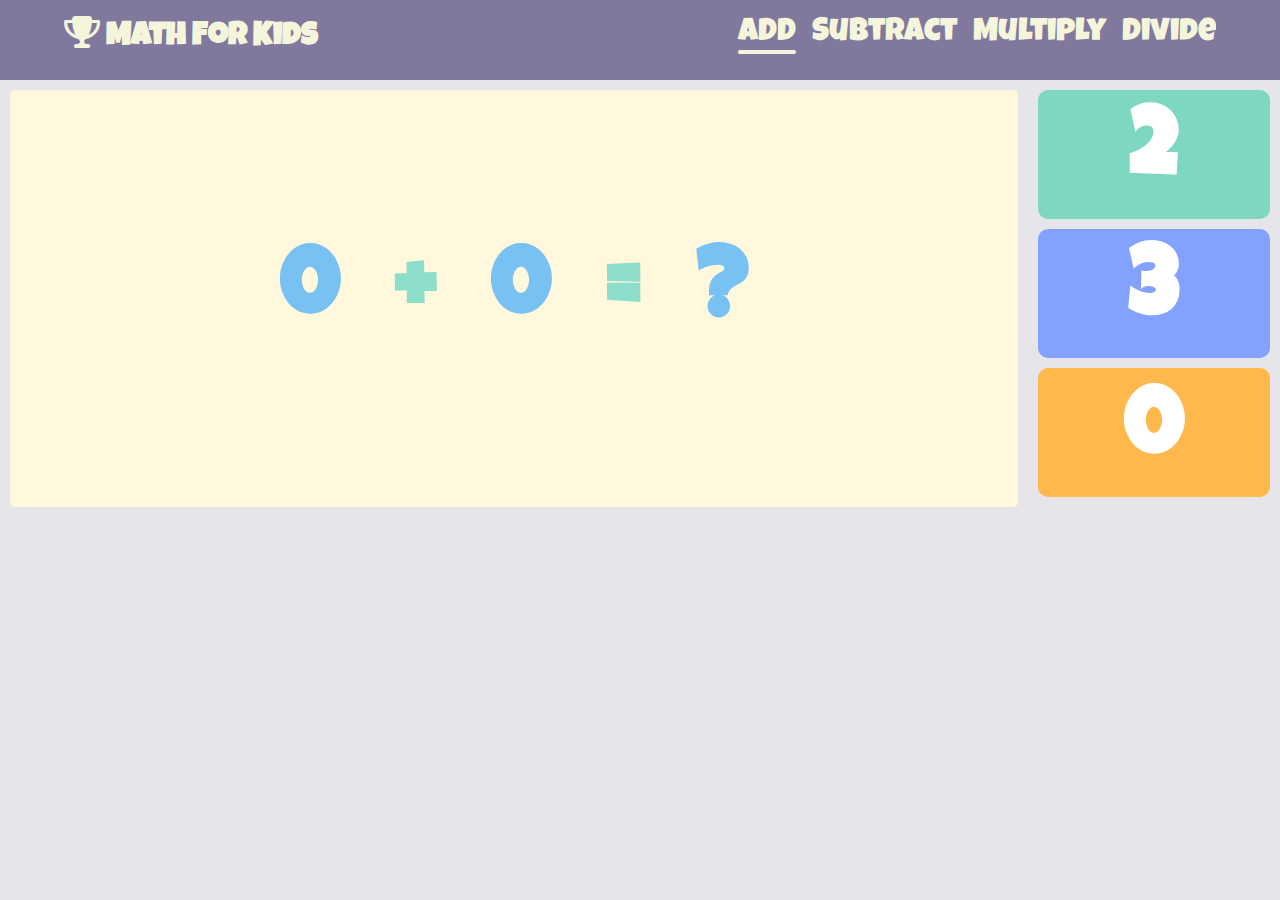
<file: index.html>
<!DOCTYPE html>
<html lang="en">

<head>
    <meta charset="UTF-8">
    <meta name="viewport" content="width=device-width, initial-scale=1.0">
    <link rel="preconnect" href="https://fonts.googleapis.com">
    <link rel="preconnect" href="https://fonts.gstatic.com" crossorigin>
    <link href="https://fonts.googleapis.com/css2?family=Chivo:wght@600&family=Luckiest+Guy&display=swap" rel="stylesheet">
        <link rel="stylesheet" href="https://cdnjs.cloudflare.com/ajax/libs/font-awesome/6.5.1/css/all.min.css">
    <link rel="stylesheet" href="index.css">
    <title>Add</title>
</head>

<body>
   <audio id="audio">
    <source src="wrong.mp3">
   </audio>
    <nav>
        <div class="container">
            <h1><i class="fa-solid fa-trophy"></i> Math For Kids</h1>
            <ul class="types">
                <li class="current"><a href="index.html">ADD</a></li>
                <li><a href="sub.html">Subtract</a></li>
                <li><a href="multi.html">Multiply</a></li>
                <li><a href="divide.html">Divide</a></li>
            </ul>
        </div>
    </nav>
    
    <section>
        <div class="equationSection">
            <div class="equation">
                <h2 id="num1">1</h2>
                <h2 id="operator">+</h2>
                <h2 id="num2">2</h2>
                <h2>=</h2>
                <h2 id="answer">?</h2>
          
            <div class="knowTrue">
                <h2 class="good">Great Job</h2>
                <h2 class="try">Try Another One</h2>
            </div>
        </div>
            <div class="answers">
                <h2 id="option1">2</h2>
                <h2 id="option2">3</h2>
                <h2 id="option3">8</h2>
            </div>
        
    </div>
    </section>


   <script src="add.js"></script>
</body>

</html>
</file>
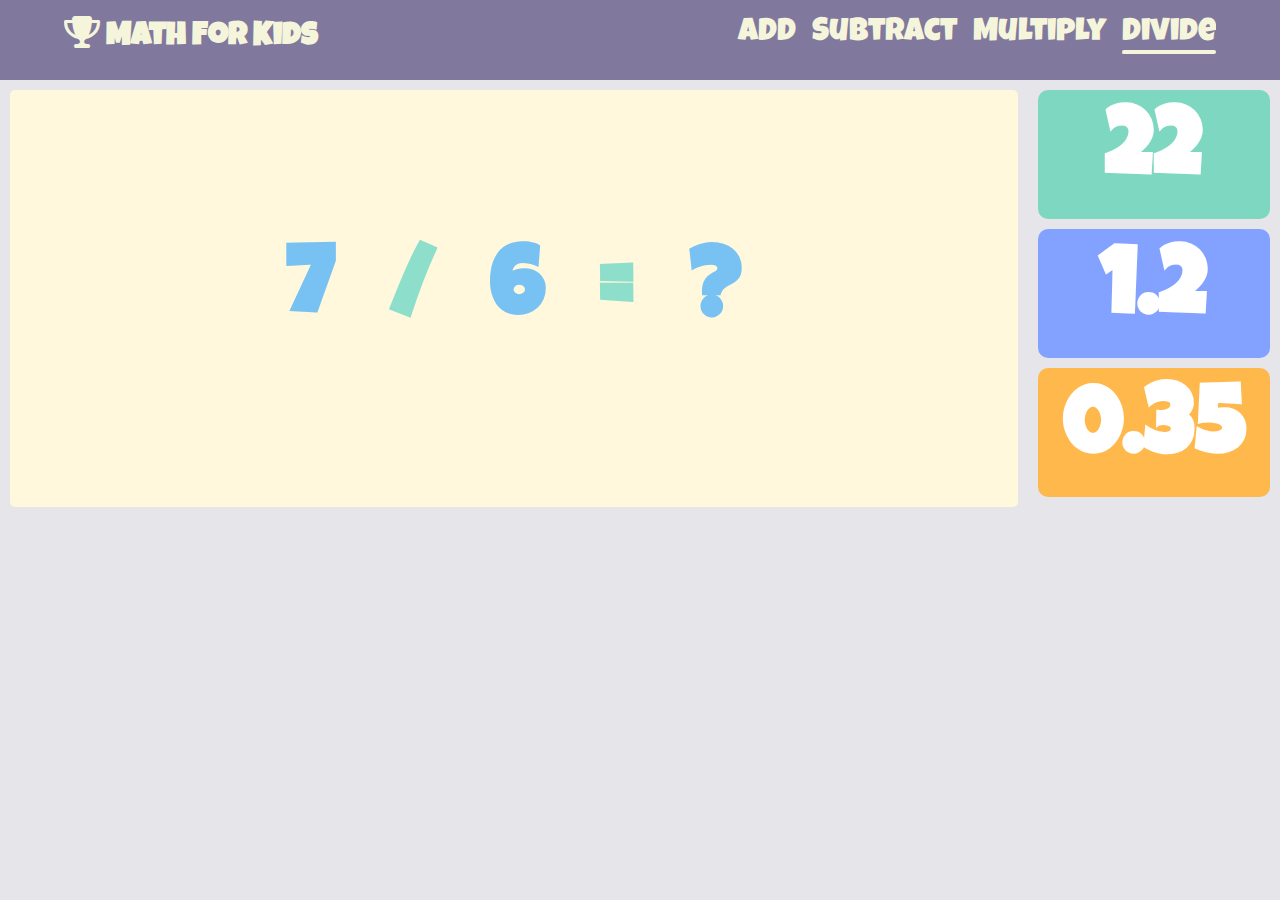
<file: divide.html>
<!DOCTYPE html>
<html lang="en">

<head>
    <meta charset="UTF-8">
    <meta name="viewport" content="width=device-width, initial-scale=1.0">
    <link rel="preconnect" href="https://fonts.googleapis.com">
    <link rel="preconnect" href="https://fonts.gstatic.com" crossorigin>
    <link href="https://fonts.googleapis.com/css2?family=Chivo:wght@600&family=Luckiest+Guy&display=swap" rel="stylesheet">
        <link rel="stylesheet" href="https://cdnjs.cloudflare.com/ajax/libs/font-awesome/6.5.1/css/all.min.css">
    <link rel="stylesheet" href="index.css">
    <title>Add</title>
</head>

<body>
   <audio id="audio">
    <source src="wrong.mp3">
   </audio>
    <nav>
        <div class="container">
            <h1><i class="fa-solid fa-trophy"></i> Math For Kids</h1>
            <ul class="types">
                <li><a href="index.html">ADD</a></li>
                <li><a href="sub.html">Subtract</a></li>
                <li><a href="multi.html">Multiply</a></li>
                <li class="current"><a href="divide.html">Divide</a></li>
            </ul>
        </div>
    </nav>
    
    <section>
        <div class="equationSection">
            <div class="equation">
                <h2 id="num1">1</h2>
                <h2 id="operator">/</h2>
                <h2 id="num2">2</h2>
                <h2>=</h2>
                <h2 id="answer">?</h2>
                <div class="knowTrue">
                    <h2 class="good">Great Job</h2>
                    <h2 class="try">Try Another One</h2>
                </div>
            </div>
            <div class="answers">
                <h2 id="option1">2</h2>
                <h2 id="option2">3</h2>
                <h2 id="option3">8</h2>
            </div>
        
    </div>
    </section>


   <script src="divide.js"></script>
</body>

</html>
</file>
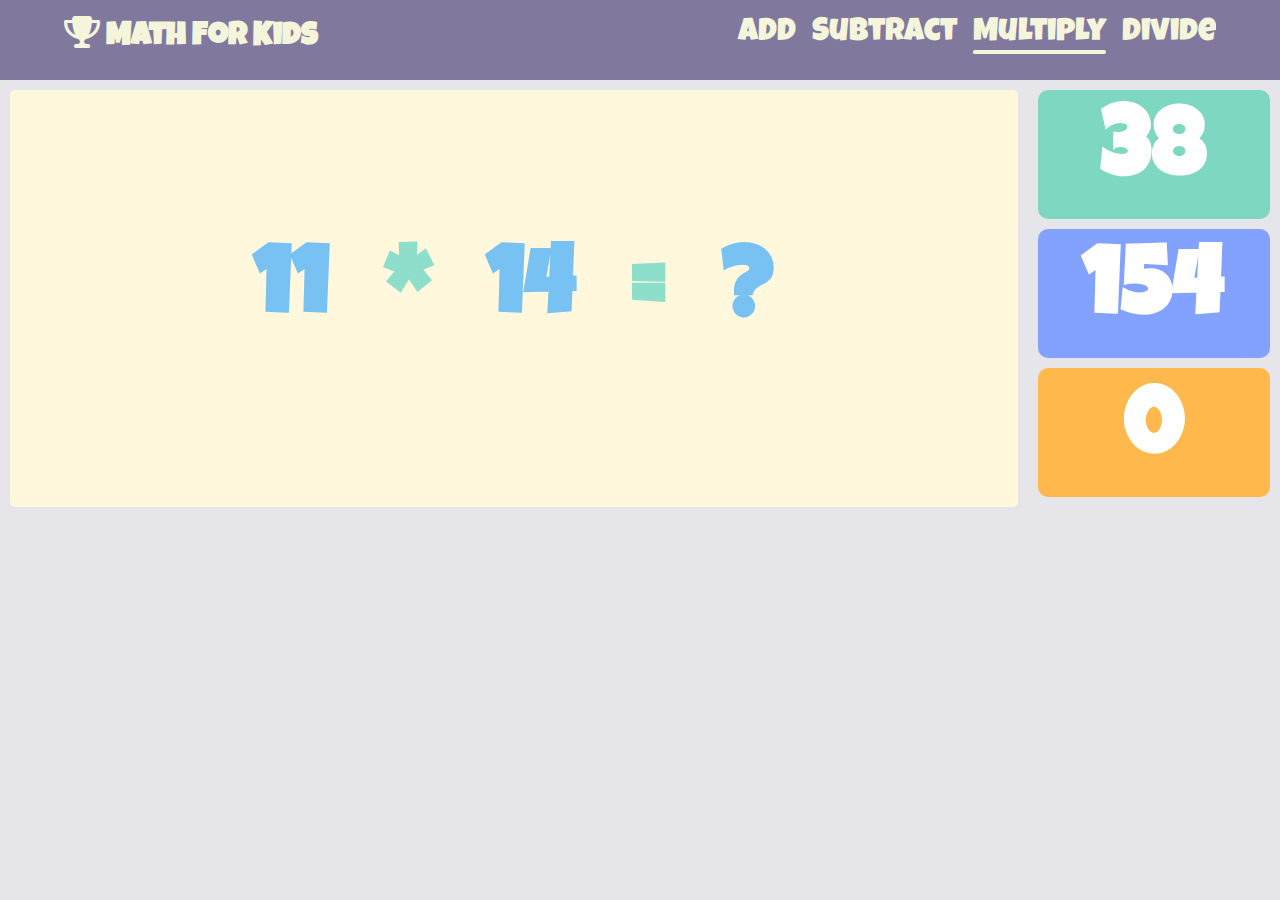
<file: multi.html>
<!DOCTYPE html>
<html lang="en">

<head>
    <meta charset="UTF-8">
    <meta name="viewport" content="width=device-width, initial-scale=1.0">
    <link rel="preconnect" href="https://fonts.googleapis.com">
    <link rel="preconnect" href="https://fonts.gstatic.com" crossorigin>
    <link href="https://fonts.googleapis.com/css2?family=Chivo:wght@600&family=Luckiest+Guy&display=swap" rel="stylesheet">
        <link rel="stylesheet" href="https://cdnjs.cloudflare.com/ajax/libs/font-awesome/6.5.1/css/all.min.css">
    <link rel="stylesheet" href="index.css">
    <title>Add</title>
</head>

<body>
   <audio id="audio">
    <source src="wrong.mp3">
   </audio>
    <nav>
        <div class="container">
            <h1><i class="fa-solid fa-trophy"></i> Math For Kids</h1>
            <ul class="types">
                <li><a href="index.html">ADD</a></li>
                <li><a href="sub.html">Subtract</a></li>
                <li class="current"><a href="multi.html">Multiply</a></li>
                <li><a href="divide.html">Divide</a></li>
            </ul>
        </div>
    </nav>
    
    <section>
        <div class="equationSection">
            <div class="equation">
                <h2 id="num1">1</h2>
                <h2 id="operator">*</h2>
                <h2 id="num2">2</h2>
                <h2>=</h2>
                <h2 id="answer">?</h2>
                <div class="knowTrue">
                    <h2 class="good">Great Job</h2>
                    <h2 class="try">Try Another One</h2>
                </div>
            </div>
            <div class="answers">
                <h2 id="option1">2</h2>
                <h2 id="option2">3</h2>
                <h2 id="option3">8</h2>
            </div>
        
    </div>
    </section>


   <script src="multi.js"></script>
</body>

</html>
</file>
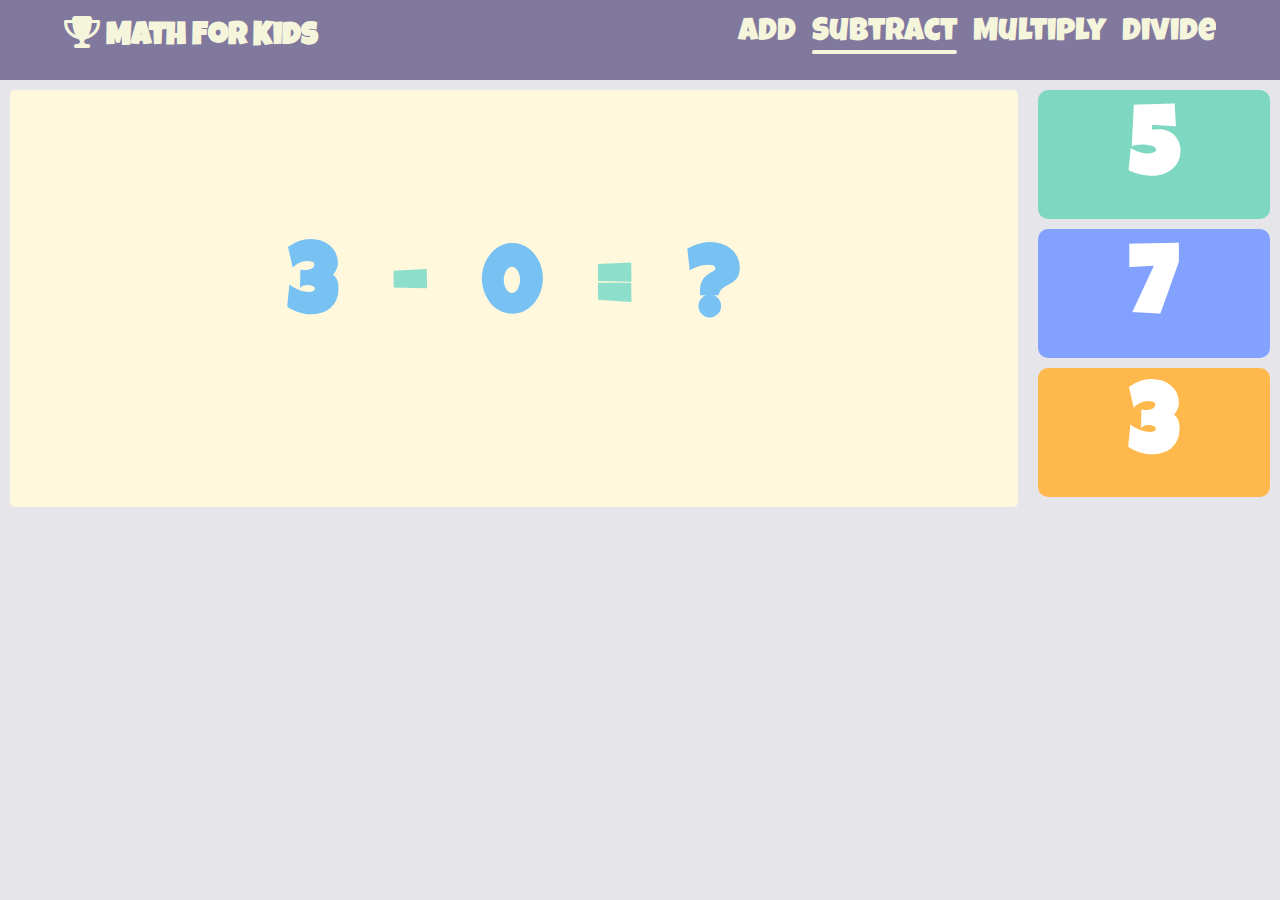
<file: sub.html>
<!DOCTYPE html>
<html lang="en">

<head>
    <meta charset="UTF-8">
    <meta name="viewport" content="width=device-width, initial-scale=1.0">
    <link rel="preconnect" href="https://fonts.googleapis.com">
    <link rel="preconnect" href="https://fonts.gstatic.com" crossorigin>
    <link href="https://fonts.googleapis.com/css2?family=Chivo:wght@600&family=Luckiest+Guy&display=swap" rel="stylesheet">
        <link rel="stylesheet" href="https://cdnjs.cloudflare.com/ajax/libs/font-awesome/6.5.1/css/all.min.css">
    <link rel="stylesheet" href="index.css">
    <title>Add</title>
</head>

<body>
   <audio id="audio">
    <source src="wrong.mp3">
   </audio>
    <nav>
        <div class="container">
            <h1><i class="fa-solid fa-trophy"></i> Math For Kids</h1>
            <ul class="types">
                <li><a href="index.html">ADD</a></li>
                <li class="current"><a href="sub.html">Subtract</a></li>
                <li><a href="multi.html">Multiply</a></li>
                <li><a href="divide.html">Divide</a></li>
            </ul>
        </div>
    </nav>
    
    <section>
        <div class="equationSection">
            <div class="equation">
                <h2 id="num1">1</h2>
                <h2 id="operator">-</h2>
                <h2 id="num2">2</h2>
                <h2>=</h2>
                <h2 id="answer">?</h2>
                <div class="knowTrue">
                    <h2 class="good">Great Job</h2>
                    <h2 class="try">Try Another One</h2>
                </div>
            </div>
            <div class="answers">
                <h2 id="option1">2</h2>
                <h2 id="option2">3</h2>
                <h2 id="option3">8</h2>
            </div>
        
    </div>
    </section>


   <script src="sub.js"></script>
</body>

</html>
</file>
<file: index.css>
* {
    box-sizing: border-box;
    padding: 0;
    margin: 0;
}

body {
    font-family: "Luckiest Guy", cursive;
    background-color: #e6e6ea;
}

nav {
    /* background-color: #ae445a; */
    height: 80px;
    /* background-color: #BEADFA; */
    background-color: rgba(117, 107, 150, 0.9);
}

.container {
    width: 90%;
    margin: auto;
    overflow: hidden;
    padding: 16px 0;
    display: flex;
    justify-content: space-between;
    align-items: center;
}

.types {
    display: flex;
    justify-content: flex-end;
    gap: 16px;
    font-size: 2rem;
}

.types li {
    list-style: none;
}

.types li a {
    text-decoration: none;
    color: beige;
}

nav h1 {
    font-size: 2rem;
    color: beige;
}

.current a::after {
    content: "_";
    background-color: beige;
    width: auto;
    border-radius: 2px;
    font-size: 4px;
    display: block;
}

.equationSection {
    display: flex;
}

.equation {
    flex: 80%;
    text-align: center;
    background-color: cornsilk;
    border-radius: 5px;
    padding-top: 12%;
    /* top right bottom left */
    margin: 10px 10px 0 10px;
    font-size: 4rem;
}

.answers {
    flex: 20%;
}

#num1 {
    color: #78C1F3;
}

#operator {
    color: #8DDFCB;
}

#num2 {
    color: #78C1F3;
}

.knowTrue .good {
    display: none;
}

.knowTrue .try {
    display: none;
}

.equation h2 {
    display: inline;
    color: #8DDFCB;
    padding: 20px;
}

#answer {
    color: #78C1F3;
}

.answers {
    font-size: 4rem;
    text-align: center;
    color: #fff;
    cursor: pointer;
    transition: 4s;
}


#option1 {
    background-color: #7ED7C1;
    border-radius: 10px;
    padding: 16px;
    margin: 10px;
}

#option1:hover {
    background-color: rgba(126, 215, 193, 0.5);
}

#option2 {
    background-color: #83A2FF;
    border-radius: 10px;
    padding: 16px;
    margin: 10px;
}

#option2:hover {
    background-color: rgba(131, 162, 255, 0.5);
}

#option3 {
    background-color: #FFB84C;
    border-radius: 10px;
    padding: 16px;
    margin: 10px;
}

#option3:hover {
    background-color: rgba(255, 184, 76, 0.9);
}

/* Your existing CSS code remains unchanged */

/* Media query for smaller screens */
@media screen and (max-width: 900px) {
    nav {
        height: auto;
        padding: 10px;
    }

    .container {
        flex-direction: column;
        align-items: center;
        text-align: center;
    }

    .types {
        font-size: 1.5rem;
        gap:10px;
    }

    nav h1 {
        font-size: 1.8rem;
        padding-bottom: 25px;
    }

    .equationSection {
        flex-direction: column;
    }

    .equation {
        padding: 10%;
    }

    .answers {
        width: 100%;
        display: flex;
    }

    .answers h2 {
        flex: 1;
    }
}

@media screen and (max-width: 500px) {
    .equation h2{
padding: 0;
font-size: 4rem;    }
    .equationSection {
        flex-direction: column;
    }
.types {
        
        gap:10px;
    }
    .equation {
        padding: 10%;
    }

    .answers {
        width: 100%;
        display: flex;
        flex-direction: column;
    }


}
</file>
